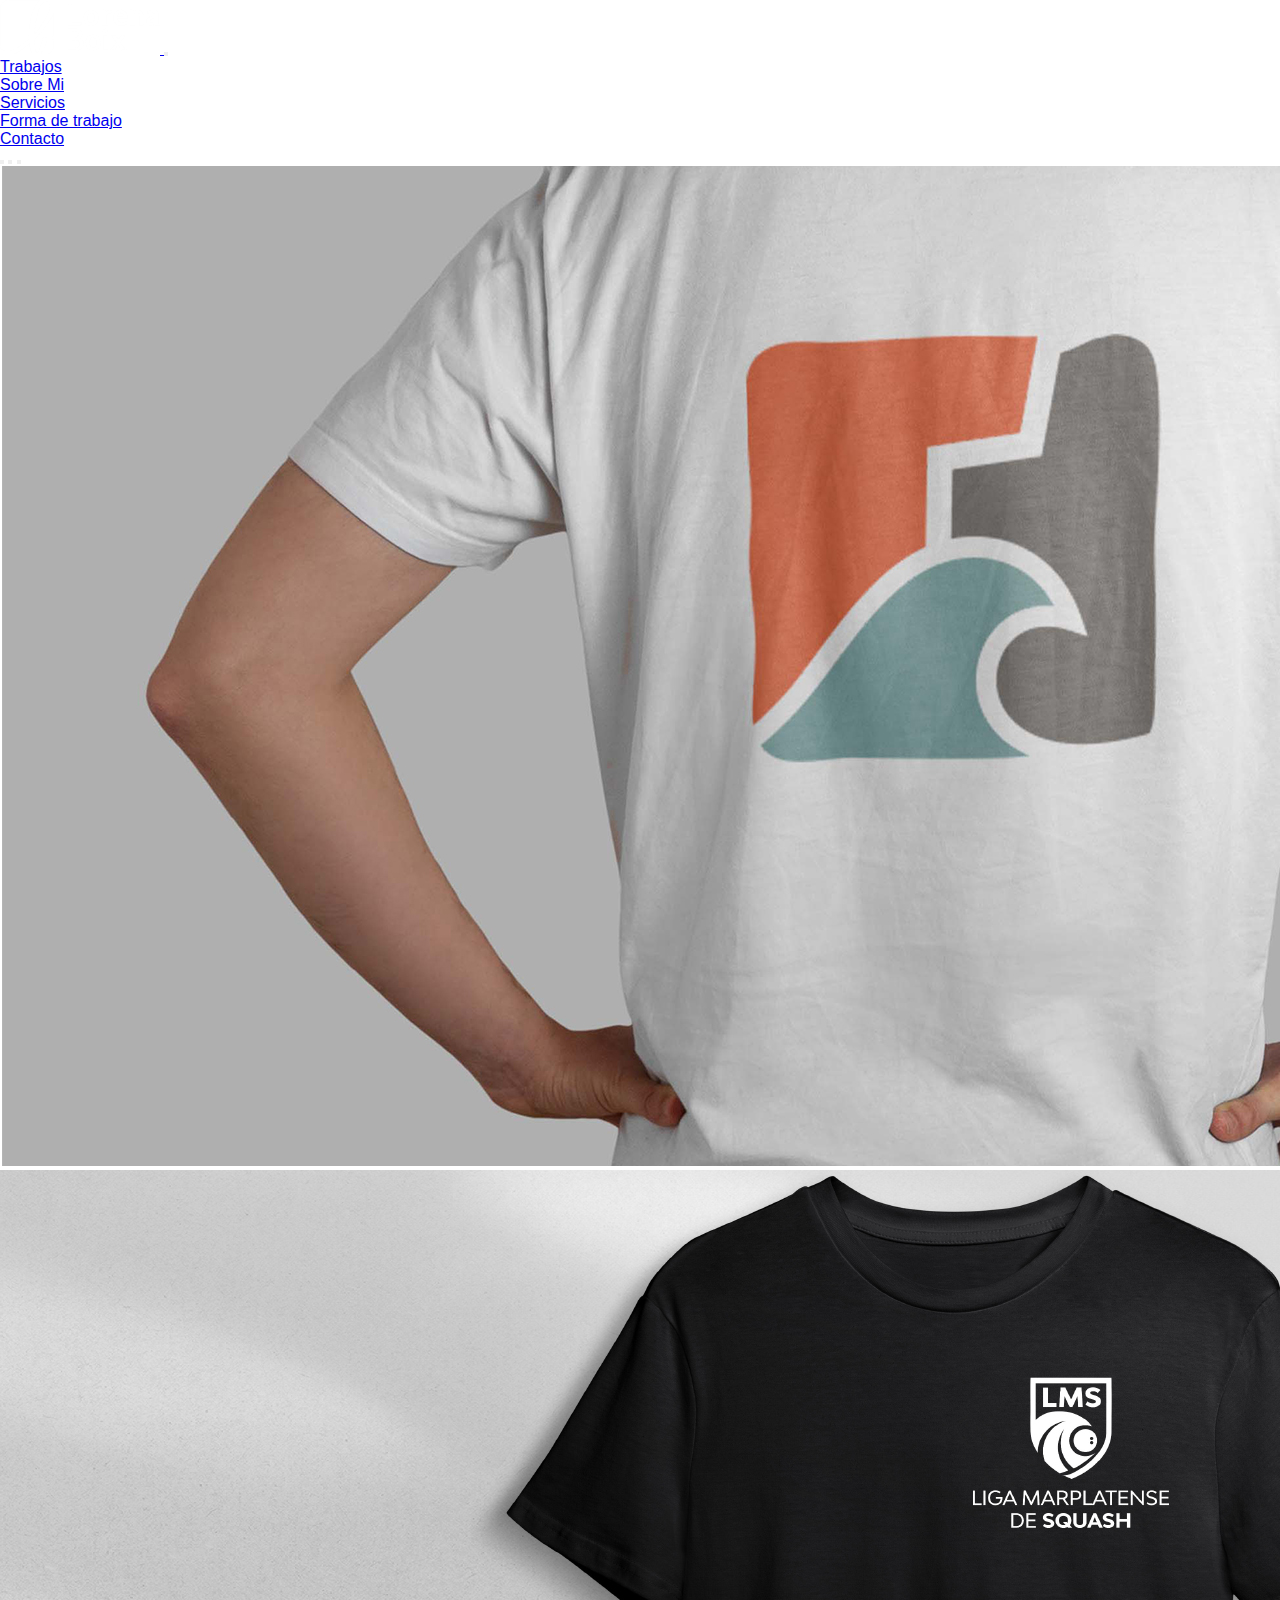
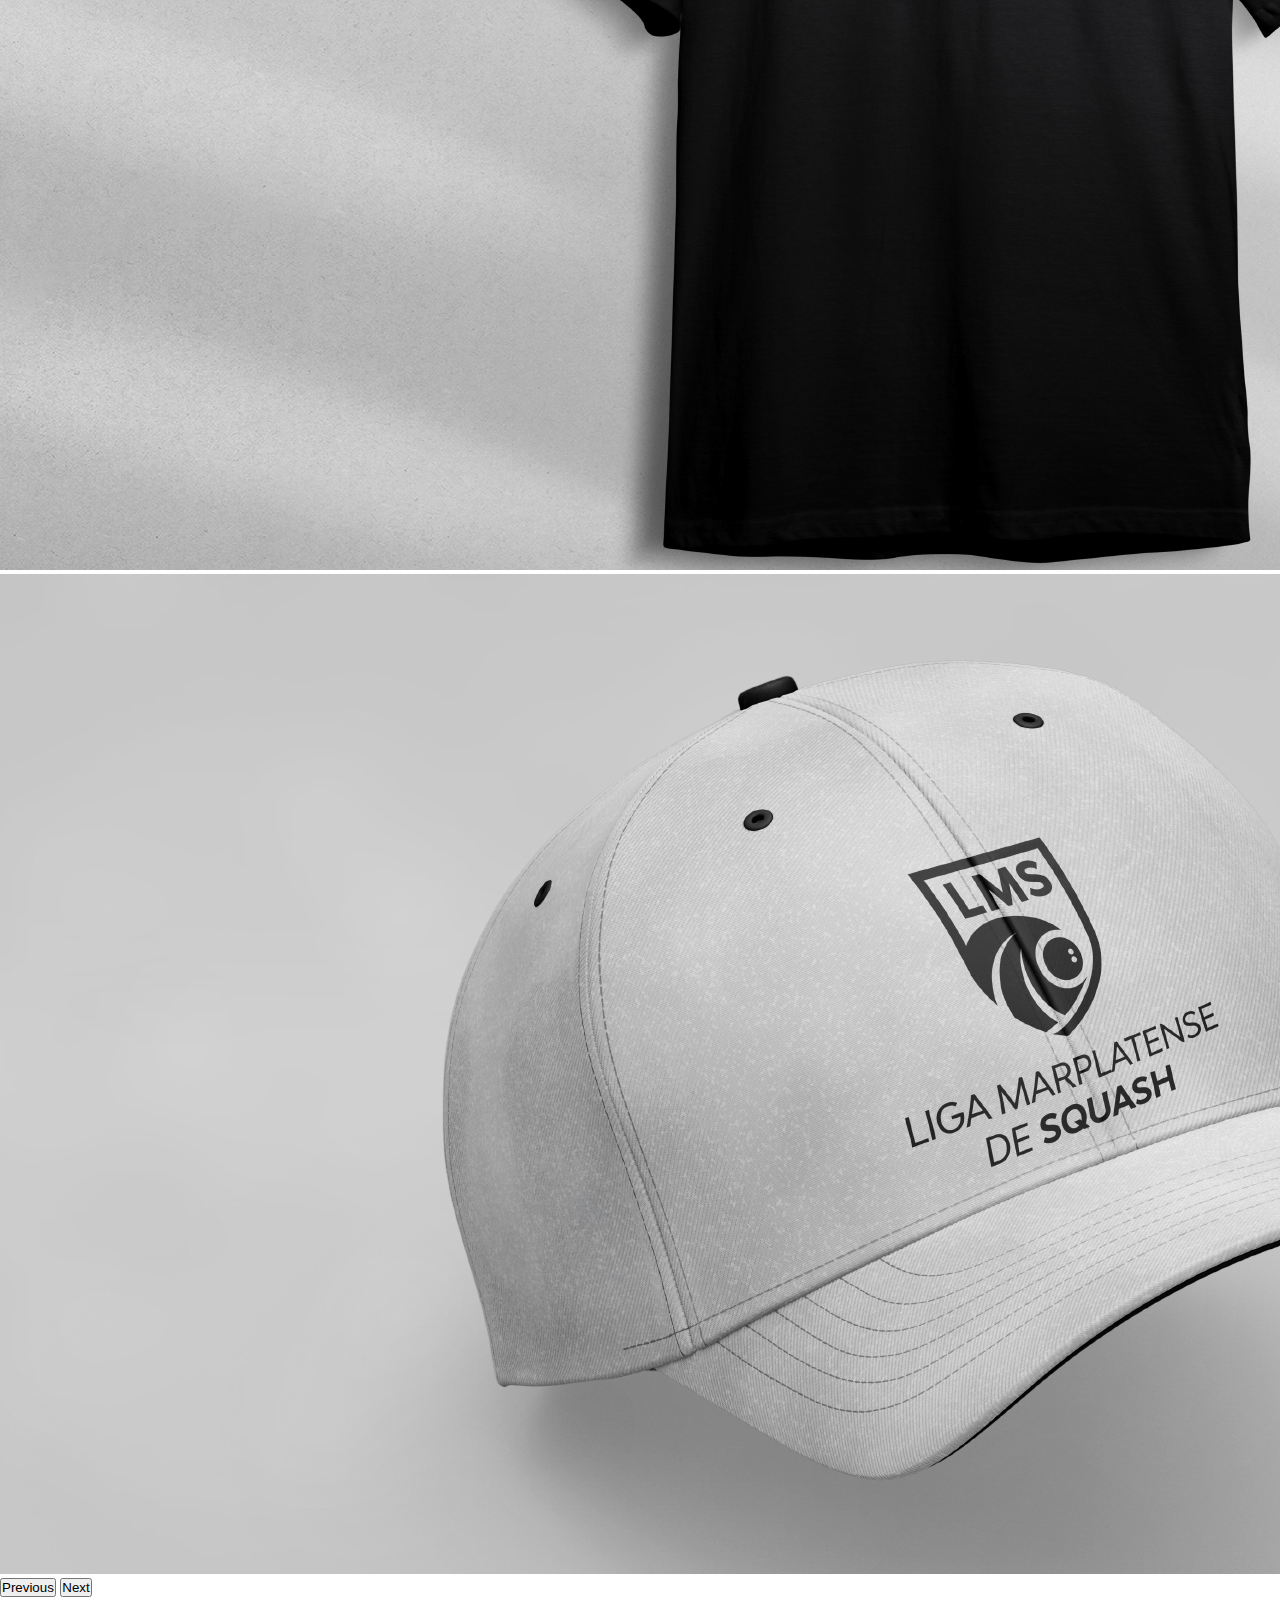
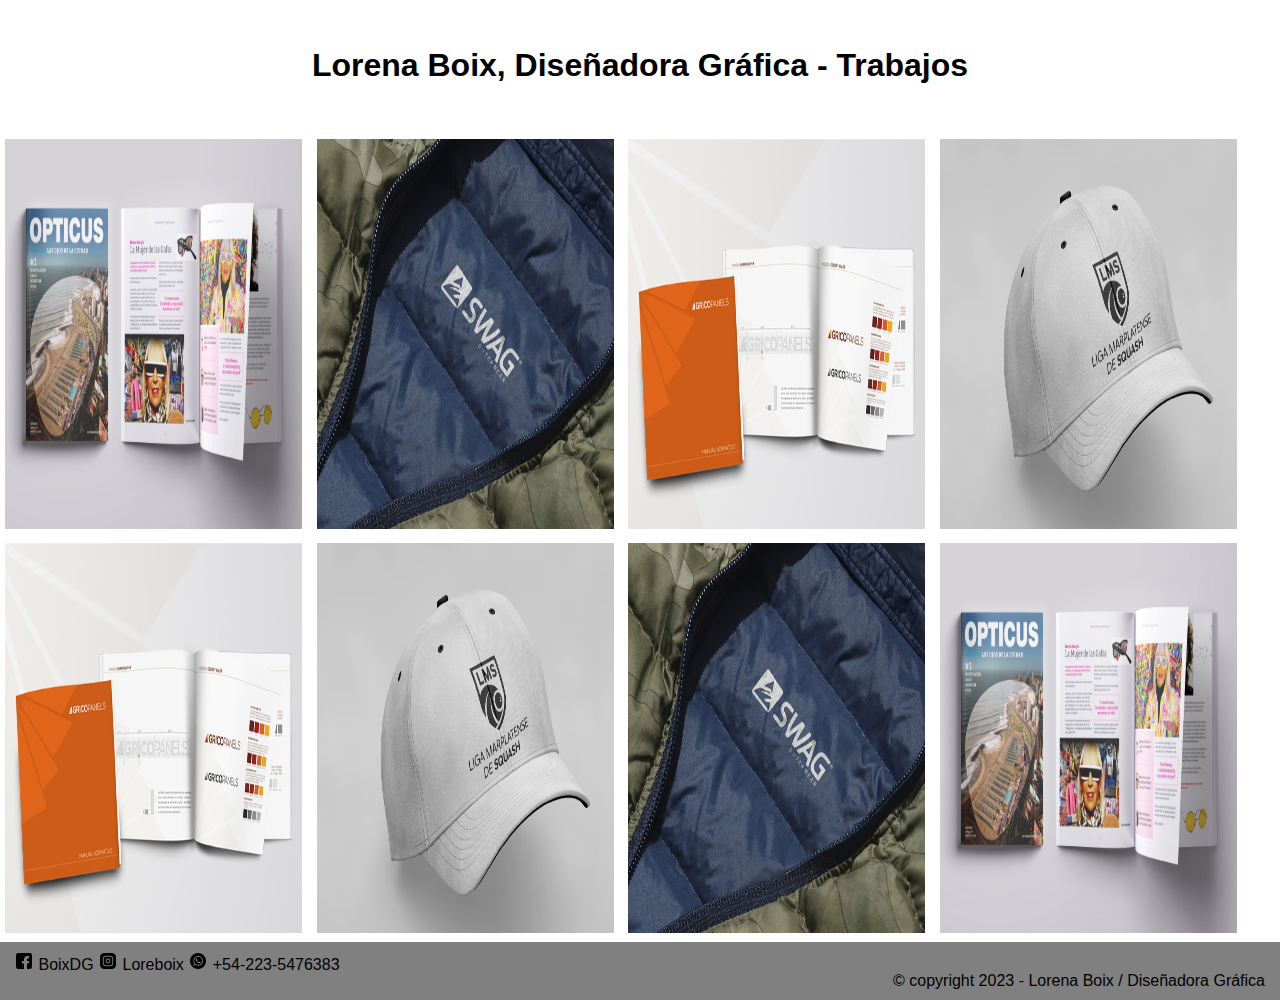
<file: index.html>
<!DOCTYPE html>
<html lang="en">
<head>
    <meta charset="UTF-8">
    <meta http-equiv="X-UA-Compatible" content="IE=edge">
    <meta name="viewport" content="width=device-width, initial-scale=1.0">
    <meta name="keywords" content="Diseño,Diseñadora,grafico,logo,marca,isologo,estudio">
    <meta name="description" content="Estudio de Diseño gráfico , Branding - Diseño de identidad corporativa, Diseño Web - Diseño y desarrollo de web institucional y ecommerce. Personalizada, funcional responsiva. Redes Sociales - Conecta con tu audiencia, con diseños que te identifiquen en tus redes sociales. Post, feed y stories de Instagram. ">
    <title>BOIX DG</title>
    <link rel="shortcut icon" href="./Imagenes/logo rojo.png" type="image/x-icon">
    <!-- esto hay que copiar para que relacione todos los paquetes de bootstrap -->
    <link href="https://cdn.jsdelivr.net/npm/bootstrap@5.3.0-alpha3/dist/css/bootstrap.min.css" rel="stylesheet" integrity="sha384-KK94CHFLLe+nY2dmCWGMq91rCGa5gtU4mk92HdvYe+M/SXH301p5ILy+dN9+nJOZ" crossorigin="anonymous">
    <link rel="stylesheet" href="./sass/main.css">
</head>
<body>
    <header class="navbar sticky-top navbar-expand-lg navbar-dark bg-danger">
        <nav class="container-fluid">
          <a class="navbar-brand" href="#">
            <img src="./Imagenes/logo bco.png" alt="Logo blanco Boix" width="160" height="54" class="d-inline-block align-text-top">
          </a>
          <button class="navbar-toggler" type="button" data-bs-toggle="collapse" data-bs-target="#navbarSupportedContent" aria-controls="navbarSupportedContent" aria-expanded="false" aria-label="Toggle navigation">
            <span class="navbar-toggler-icon"></span>
          </button>
          <div class="collapse navbar-collapse" id="navbarSupportedContent">
            <ul class="navbar-nav me-auto mb-2 mb-lg-0">
              <li class="nav-item">
                <a class="nav-link active" aria-current="page" href="./index.html">Trabajos</a>
              </li>
              <li class="nav-item">
                <a class="nav-link" href="./Html/Sobremi.html">Sobre Mi</a>
              </li>
              <li class="nav-item">
                <a class="nav-link" href="./Html/servicios.html">Servicios</a>                           
              </li>
              <li class="nav-item">
                <a class="nav-link" href="./Html/formasdetrabajo.html">Forma de trabajo</a>
              </li>
              <li class="nav-item">
                <a class="nav-link" href="./Html/contacto.html">Contacto</a>
              </li>
            </ul>
            </div>
          </nav>
    </header>
    <div id="carouselExampleIndicators" class="carousel slide">
        <div class="carousel-indicators">
          <button type="button" data-bs-target="#carouselExampleIndicators" data-bs-slide-to="0" class="active" aria-current="true" aria-label="Slide 1"></button>
          <button type="button" data-bs-target="#carouselExampleIndicators" data-bs-slide-to="1" aria-label="Slide 2"></button>
          <button type="button" data-bs-target="#carouselExampleIndicators" data-bs-slide-to="2" aria-label="Slide 3"></button>
        </div>
        <div class="carousel-inner">
          <div class="carousel-item active">
            <img src="./Imagenes/banner 2.jpg" class="d-block w-100" alt="Grico...">
          </div>
          <div class="carousel-item">
            <img src="./Imagenes/banner 1.jpg" class="d-block w-100" alt="...">
          </div>
          <div class="carousel-item">
            <img src="./Imagenes/banner 3.jpg" class="d-block w-100" alt="...">
          </div>
        </div>
        <button class="carousel-control-prev" type="button" data-bs-target="#carouselExampleIndicators" data-bs-slide="prev">
          <span class="carousel-control-prev-icon" aria-hidden="true"></span>
          <span class="visually-hidden">Previous</span>
        </button>
        <button class="carousel-control-next" type="button" data-bs-target="#carouselExampleIndicators" data-bs-slide="next">
          <span class="carousel-control-next-icon" aria-hidden="true"></span>
          <span class="visually-hidden">Next</span>
        </button>
    </div>
    <menu class="contenido">
        <h1>Lorena Boix, Diseñadora Gráfica - Trabajos</h1>
    </menu>
    <section class="clientes">
        <DIv>
            <img id="t1" src="./Imagenes/Opticus_prod.jpg" class="img-thumbnail"alt="Opticus">
            <img id="t2" src="./Imagenes/Swag_prod.jpg" class="img-thumbnail" alt="Swag">
            <img id="t3" src="./Imagenes/Grico_prod.jpg" class="img-thumbnail" alt="Grico">
            <img id="t4" src="./Imagenes/LigaMDP_prod.jpg" class="img-thumbnail" alt="LigaMS">
        </DIv>
        <DIv>
            <img id="t1" src="./Imagenes/Grico_prod.jpg" class="img-thumbnail" alt="ligams">
            <img id="t2" src="./Imagenes/LigaMDP_prod.jpg" class="img-thumbnail" alt="Ligams">
            <img id="t3" src="./Imagenes/Swag_prod.jpg" class="img-thumbnail" alt="Swag">
            <img id="t4" src="./Imagenes/Opticus_prod.jpg" class="img-thumbnail" alt="Opticus">
        </DIv>
    </section>
    <footer>
        <section>
            <div class="redes ">
                <img src="./Imagenes/Iconos/facebook.png" alt="Fac">
                <label for="">BoixDG</label>
                <img src="./Imagenes/Iconos/instagram.png" alt="instagram">
                <label for="">Loreboix</label>
                <img src="./Imagenes/Iconos/whatsapp.png" alt="Whatsapp">                       
                <label for="">+54-223-5476383</label>                                                                         
            </div>
            <div class="copy">
                &copy; copyright 2023 - Lorena Boix / Diseñadora Gráfica 
            </div>
        
        </section>
    </footer>
            
<script src="https://cdn.jsdelivr.net/npm/bootstrap@5.3.0-alpha3/dist/js/bootstrap.bundle.min.js" integrity="sha384-ENjdO4Dr2bkBIFxQpeoTz1HIcje39Wm4jDKdf19U8gI4ddQ3GYNS7NTKfAdVQSZe" crossorigin="anonymous"></script>    
</body>
</html>
</file>
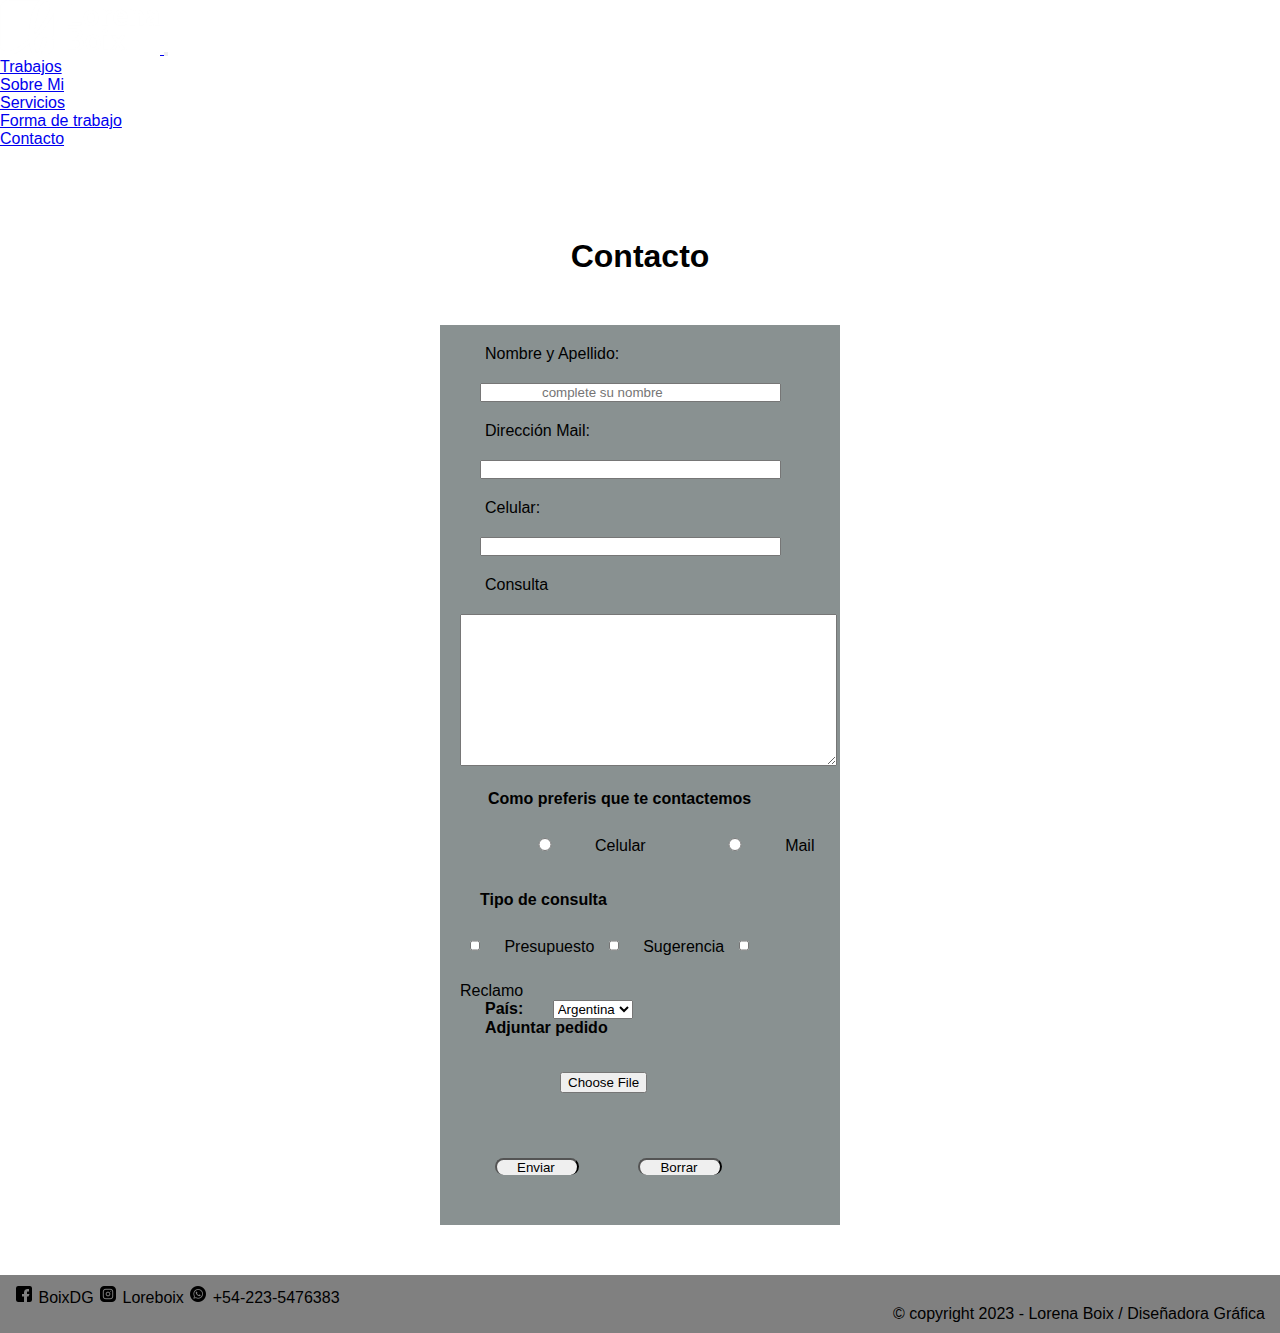
<file: Html/contacto.html>
<!DOCTYPE html>
<html lang="en">
<head>
    <meta charset="UTF-8">
    <meta http-equiv="X-UA-Compatible" content="IE=edge">
    <meta name="viewport" content="width=device-width, initial-scale=1.0">
    <meta name="keywords" content="Diseño,Diseñadora,grafico,logo,marca,isologo,estudio">
    <meta name="description" content="Estudio de Diseño gráfico , Branding - Diseño de identidad corporativa, Diseño Web - Diseño y desarrollo de web institucional y ecommerce. Personalizada, funcional responsiva. Redes Sociales - Conecta con tu audiencia, con diseños que te identifiquen en tus redes sociales. Post, feed y stories de Instagram. ">
    <title>Contacto</title>
    <link rel="shortcut icon" href="../Imagenes/logo rojo.png" type="image/x-icon">
    <link rel="stylesheet" href="../sass/main.css">
    <link href="https://cdn.jsdelivr.net/npm/bootstrap@5.3.0-alpha3/dist/css/bootstrap.min.css" rel="stylesheet" integrity="sha384-KK94CHFLLe+nY2dmCWGMq91rCGa5gtU4mk92HdvYe+M/SXH301p5ILy+dN9+nJOZ" crossorigin="anonymous">
    <enlace rel="preconectar" href="https://fonts.googleapis.com">
    <enlace rel="preconectar" href="https://fonts.gstatic.com" crossorigin>
    <enlace href="https: //fonts.googleapis.com/css2? family= Inter:wght@700 & family= Marcador+permanente & display=swap" rel="hoja de estilo">
</head>
<body>
    <header class="navbar sticky-top navbar-expand-lg navbar-dark bg-danger">
        <div class="container-fluid">
          <a class="navbar-brand" href="#">
            <img src="../Imagenes/logo bco.png" alt="Logo blanco Boix" width="160" height="54" class="d-inline-block align-text-top">
          </a>
          <button class="navbar-toggler" type="button" data-bs-toggle="collapse" data-bs-target="#navbarSupportedContent" aria-controls="navbarSupportedContent" aria-expanded="false" aria-label="Toggle navigation">
            <span class="navbar-toggler-icon"></span>
          </button>
            <div class="collapse navbar-collapse" id="navbarSupportedContent">
                <ul class="navbar-nav me-auto mb-2 mb-lg-0">
                    <li class="nav-item">
                        <a class="nav-link" href="../index.html">Trabajos</a>
                    </li>
                    <li class="nav-item">
                        <a class="nav-link" href="./Sobremi.html">Sobre Mi</a>
                    </li>
                    <li class="nav-item">
                        <a class="nav-link" href="./servicios.html">Servicios</a>                           
                    </li>
                    <li class="nav-item">
                        <a class="nav-link" href="./formasdetrabajo.html">Forma de trabajo</a>
                    </li>
                    <li class="nav-item">
                    <a class="nav-link active" aria-current="page" href="./contacto.html">Contacto</a>
                    </li>
                </ul>
            </div>
        </div>
    </header>
    <section class="contenido">
        <h2>Contacto</h2>
    </section>
    <section class="contacto">
        <form action="" method="get" enctype="text/plain">
            <div>
                <label for="nombre_apellido">Nombre y Apellido:</label>	
                <input type="text" name="nombre_apellido" id="" placeholder="complete su nombre" />
                <label for="mail">Dirección Mail:</label>	
                <input type="text" name="mail" required/>
                <label for="celular">Celular:</label>	
                <input type="text" name="celular" required/>            
                <label for="consulta">Consulta</label>
            </div>
            <div>   
                <textarea class="cuadro" name="" id="consulta" cols="45" rows="10"></textarea>
            </div>
            <Div>
                <label class="titulocheck" for="cont">Como preferis que te contactemos</label>
                <input class="check" type="radio" name="Cont" id="Celular">Celular
                <input class="check" type="radio" name="Cont" id="mail">Mail
            </Div>
            <p>Tipo de consulta</p>
            <div>
                <input class="checkbox" type="checkbox" value="1"> Presupuesto
                <input class="checkbox" type="checkbox" value="2"> Sugerencia
                <input class="checkbox" type="checkbox" value="3"> Reclamo
            </div>
            <label class="pais" for="">País:</label>
            <select name="" id="">
                <option value="Arg">Argentina</option>
                <option value="Uru">Uruguay</option>                
                <option value="Esp">España</option>
                <option value="Ita">Italia</option>

            </select>                    
            <Div class="cuadroAdjuntar">
                <label class="pais" for="file">Adjuntar pedido</label>
                <input class="adjunto" type="file" name="" id="">
            </Div>
            <div>
                <input class="botones" type="submit" value="Enviar">
                <input class="botones" type="reset" value="Borrar">
            </div>        
        </form>
        
    </section>
    <footer>
        <section>
            <div class="redes ">
                <img src="../Imagenes/Iconos/facebook.png" alt="Fac">
                <label for="">BoixDG</label>
                <img src="../Imagenes/Iconos/instagram.png" alt="instagram">
                <label for="">Loreboix</label>
                <img src="../Imagenes/Iconos/whatsapp.png" alt="Whatsapp">                       
                <label for="">+54-223-5476383</label>                                                                         
            </div>
            <div class="copy">
                &copy; copyright 2023 - Lorena Boix / Diseñadora Gráfica 
            </div>
        </section>
    </footer>
<script src="https://cdn.jsdelivr.net/npm/bootstrap@5.3.0-alpha3/dist/js/bootstrap.bundle.min.js" integrity="sha384-ENjdO4Dr2bkBIFxQpeoTz1HIcje39Wm4jDKdf19U8gI4ddQ3GYNS7NTKfAdVQSZe" crossorigin="anonymous"></script>
</body>
</html>
</file>
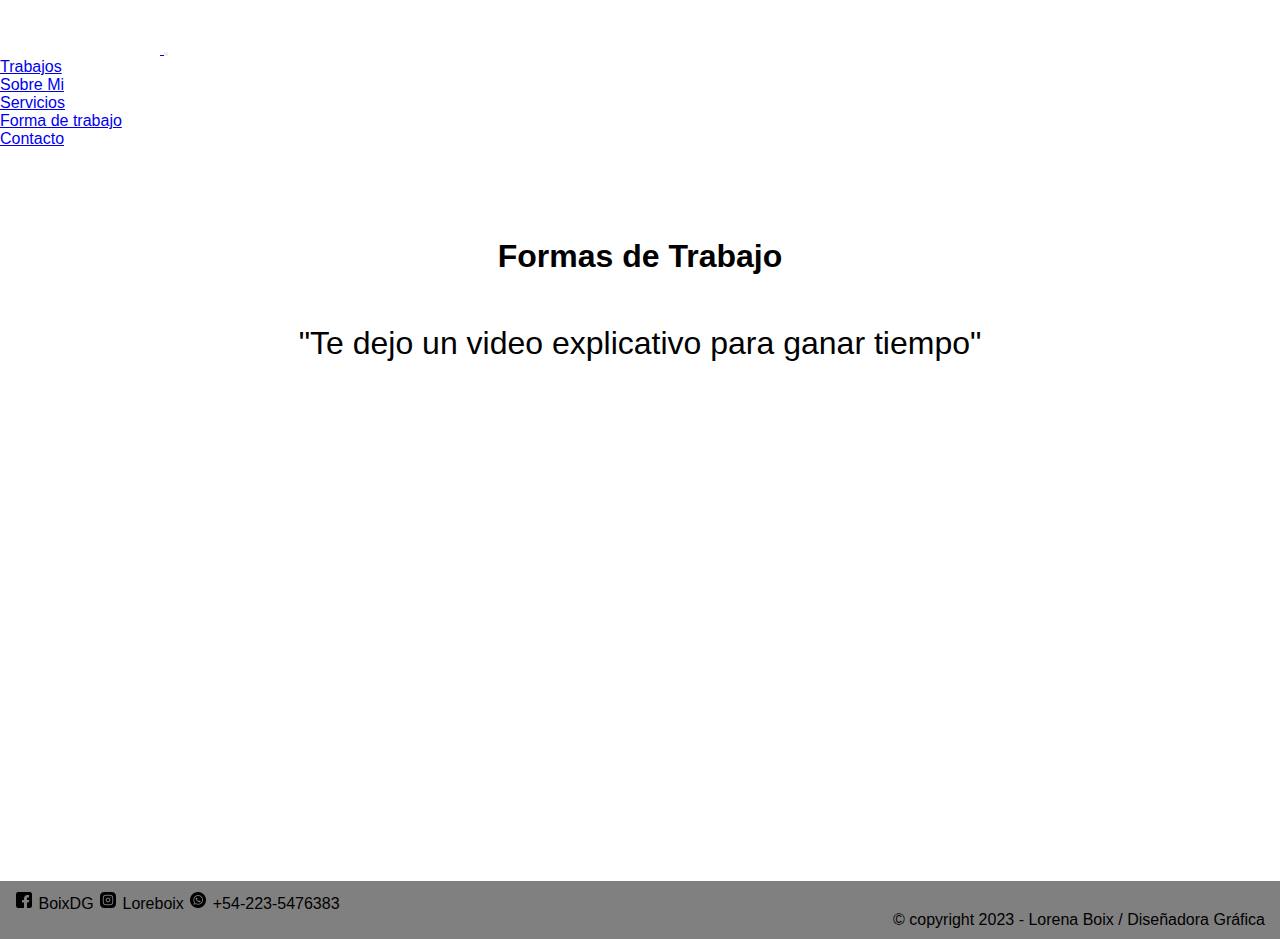
<file: Html/formasdetrabajo.html>
<!DOCTYPE html>
<html lang="en">
<head>
    <meta charset="UTF-8">
    <meta http-equiv="X-UA-Compatible" content="IE=edge">
    <meta name="viewport" content="width=device-width, initial-scale=1.0">
    <meta name="keywords" content="Diseño,Diseñadora,grafico,logo,marca,isologo,estudio">
    <meta name="description" content="Estudio de Diseño gráfico , Branding - Diseño de identidad corporativa, Diseño Web - Diseño y desarrollo de web institucional y ecommerce. Personalizada, funcional responsiva. Redes Sociales - Conecta con tu audiencia, con diseños que te identifiquen en tus redes sociales. Post, feed y stories de Instagram. ">
    <title>Formas de Trabajo</title>
    <link rel="shortcut icon" href="../Imagenes/logo rojo.png" type="image/x-icon">
    <link rel="stylesheet" href="../sass/main.css">
    <link href="https://cdn.jsdelivr.net/npm/bootstrap@5.3.0-alpha3/dist/css/bootstrap.min.css" rel="stylesheet" integrity="sha384-KK94CHFLLe+nY2dmCWGMq91rCGa5gtU4mk92HdvYe+M/SXH301p5ILy+dN9+nJOZ" crossorigin="anonymous">
    <enlace rel="preconectar" href="https://fonts.googleapis.com">
    <enlace rel="preconectar" href="https://fonts.gstatic.com" crossorigin>
    <enlace href="https: //fonts.googleapis.com/css2? family= Inter:wght@700 & family= Marcador+permanente & display=swap" rel="hoja de estilo">
</head>
<body>
    <header class="navbar sticky-top navbar-expand-lg navbar-dark bg-danger">
        <div class="container-fluid">
          <a class="navbar-brand" href="#">
            <img src="../Imagenes/logo bco.png" alt="Logo blanco Boix" width="160" height="54" class="d-inline-block align-text-top">
          </a>
          <button class="navbar-toggler" type="button" data-bs-toggle="collapse" data-bs-target="#navbarSupportedContent" aria-controls="navbarSupportedContent" aria-expanded="false" aria-label="Toggle navigation">
            <span class="navbar-toggler-icon"></span>
          </button>
            <div class="collapse navbar-collapse" id="navbarSupportedContent">
                <ul class="navbar-nav me-auto mb-2 mb-lg-0">
                    <li class="nav-item">
                        <a class="nav-link" href="../index.html">Trabajos</a>
                    </li>
                    <li class="nav-item">
                        <a class="nav-link" href="./Sobremi.html">Sobre Mi</a>
                    </li>
                    <li class="nav-item">
                        <a class="nav-link" href="./servicios.html">Servicios</a>                           
                    </li>
                    <li class="nav-item">
                        <a class="nav-link active" aria-current="page" href="./formasdetrabajo.html">Forma de trabajo</a>
                    </li>
                    <li class="nav-item">
                    <a class="nav-link" href="./contacto.html">Contacto</a>
                    </li>
                </ul>
            </div>
        </div>
    </header>
    <section class="contenido">
        <h2>Formas de Trabajo</h2>
    </section>
    <section class="formasDeTrabajo">
        <div class="formasDeTrabajo_text">
           <p>"Te dejo un video explicativo para ganar tiempo"</p>
        </div>
        <div class="formasDeTrabajo_video">
            <iframe width="560" height="315" src="https://www.youtube.com/embed/viQddsuEiFY" title="YouTube video player" frameborder="0" allow="accelerometer; autoplay; clipboard-write; encrypted-media; gyroscope; picture-in-picture; web-share" allowfullscreen></iframe>
        </div>   
    </section>
    <footer>
        <section>
            <div class="redes ">
                <img src="../Imagenes/Iconos/facebook.png" alt="Fac">
                <label for="">BoixDG</label>
                <img src="../Imagenes/Iconos/instagram.png" alt="instagram">
                <label for="">Loreboix</label>
                <img src="../Imagenes/Iconos/whatsapp.png" alt="Whatsapp">                       
                <label for="">+54-223-5476383</label>                                                                         
            </div>
            <div class="copy">
                &copy; copyright 2023 - Lorena Boix / Diseñadora Gráfica 
            </div>
        </section>
    </footer>
<script src="https://cdn.jsdelivr.net/npm/bootstrap@5.3.0-alpha3/dist/js/bootstrap.bundle.min.js" integrity="sha384-ENjdO4Dr2bkBIFxQpeoTz1HIcje39Wm4jDKdf19U8gI4ddQ3GYNS7NTKfAdVQSZe" crossorigin="anonymous"></script>
</body>
</html>
</file>
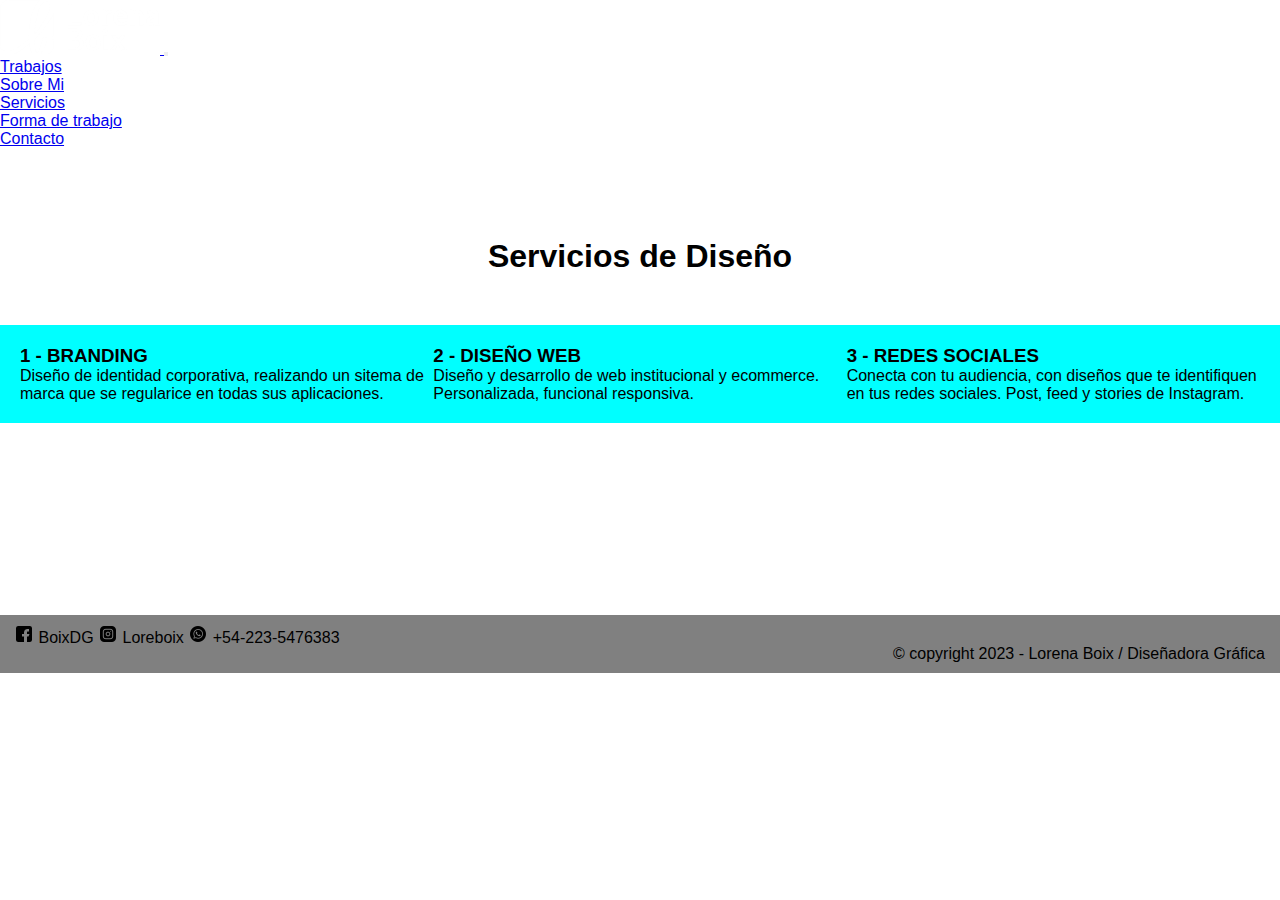
<file: Html/servicios.html>
<!DOCTYPE html>
<html lang="en">
<head>
    <meta charset="UTF-8">
    <meta http-equiv="X-UA-Compatible" content="IE=edge">
    <meta name="viewport" content="width=device-width, initial-scale=1.0">
    <meta name="keywords" content="Diseño,Diseñadora,grafico,logo,marca,isologo,estudio">
    <meta name="description" content="Estudio de Diseño gráfico , Branding - Diseño de identidad corporativa, Diseño Web - Diseño y desarrollo de web institucional y ecommerce. Personalizada, funcional responsiva. Redes Sociales - Conecta con tu audiencia, con diseños que te identifiquen en tus redes sociales. Post, feed y stories de Instagram. ">
    <title>Servicios</title>
    <link rel="shortcut icon" href="../Imagenes/logo rojo.png" type="image/x-icon">
    <link href="https://cdn.jsdelivr.net/npm/bootstrap@5.3.0-alpha3/dist/css/bootstrap.min.css" rel="stylesheet" integrity="sha384-KK94CHFLLe+nY2dmCWGMq91rCGa5gtU4mk92HdvYe+M/SXH301p5ILy+dN9+nJOZ" crossorigin="anonymous">
    <link rel="stylesheet" href="../sass/main.css">
    <enlace rel="preconectar" href="https://fonts.googleapis.com">
    <enlace rel="preconectar" href="https://fonts.gstatic.com" crossorigin>
    <enlace href="https: //fonts.googleapis.com/css2? family= Inter:wght@700 & family= Marcador+permanente & display=swap" rel="hoja de estilo">
</head>
<body>
    <header class="navbar sticky-top navbar-expand-lg navbar-dark bg-danger">
        <div class="container-fluid">
          <a class="navbar-brand" href="#">
            <img src="../Imagenes/logo bco.png" alt="Logo blanco Boix" width="160" height="54" class="d-inline-block align-text-top">
          </a>
          <button class="navbar-toggler" type="button" data-bs-toggle="collapse" data-bs-target="#navbarSupportedContent" aria-controls="navbarSupportedContent" aria-expanded="false" aria-label="Toggle navigation">
            <span class="navbar-toggler-icon"></span>
          </button>
          <div class="collapse navbar-collapse" id="navbarSupportedContent">
            <ul class="navbar-nav me-auto mb-2 mb-lg-0">
              <li class="nav-item">
                <a class="nav-link" href="../index.html">Trabajos</a>
              </li>
              <li class="nav-item">
                <a class="nav-link" href="./Sobremi.html">Sobre Mi</a>
              </li>
              <li class="nav-item">
                <a class="nav-link active" aria-current="page" href="./servicios.html">Servicios</a>                           
              </li>
              <li class="nav-item">
                <a class="nav-link" href="./formasdetrabajo.html">Forma de trabajo</a>
              </li>
              <li class="nav-item">
                <a class="nav-link" href="./contacto.html">Contacto</a>
              </li>
            </ul>
            </div>
        </div>
    </header>
    <div class="contenido">
        <h2>Servicios de Diseño</h2>
    </div>
    <section class="servicios">       
      <div class="branding">
        <h3>1 - BRANDING</h3>
        <p>Diseño de identidad corporativa, realizando un sitema de marca que se regularice en todas sus aplicaciones.  </p>
      </div>
     <div class="diseñoWeb">
        <h3>2 - DISEÑO WEB</h3>
        <p>Diseño y desarrollo de web institucional y ecommerce. Personalizada, funcional responsiva.</p>
      </div>
      <div class="redesSociales">
        <h3>3 - REDES SOCIALES</h3>
        <p>Conecta con tu audiencia, con diseños que te identifiquen en tus redes sociales. Post, feed y stories de Instagram.</p>
      </div>        
    </section>
    <footer>
      <section>
          <div class="redes ">
              <img src="../Imagenes/Iconos/facebook.png" alt="Fac">
              <label for="">BoixDG</label>
              <img src="../Imagenes/Iconos/instagram.png" alt="instagram">
              <label for="">Loreboix</label>
              <img src="../Imagenes/Iconos/whatsapp.png" alt="Whatsapp">                       
              <label for="">+54-223-5476383</label>                                                                         
          </div>
          <div class="copy">
              &copy; copyright 2023 - Lorena Boix / Diseñadora Gráfica 
          </div>
       </section>
    </footer>    
 <script src="https://cdn.jsdelivr.net/npm/bootstrap@5.3.0-alpha3/dist/js/bootstrap.bundle.min.js" integrity="sha384-ENjdO4Dr2bkBIFxQpeoTz1HIcje39Wm4jDKdf19U8gI4ddQ3GYNS7NTKfAdVQSZe" crossorigin="anonymous"></script>    
</body>
</html>
</file>
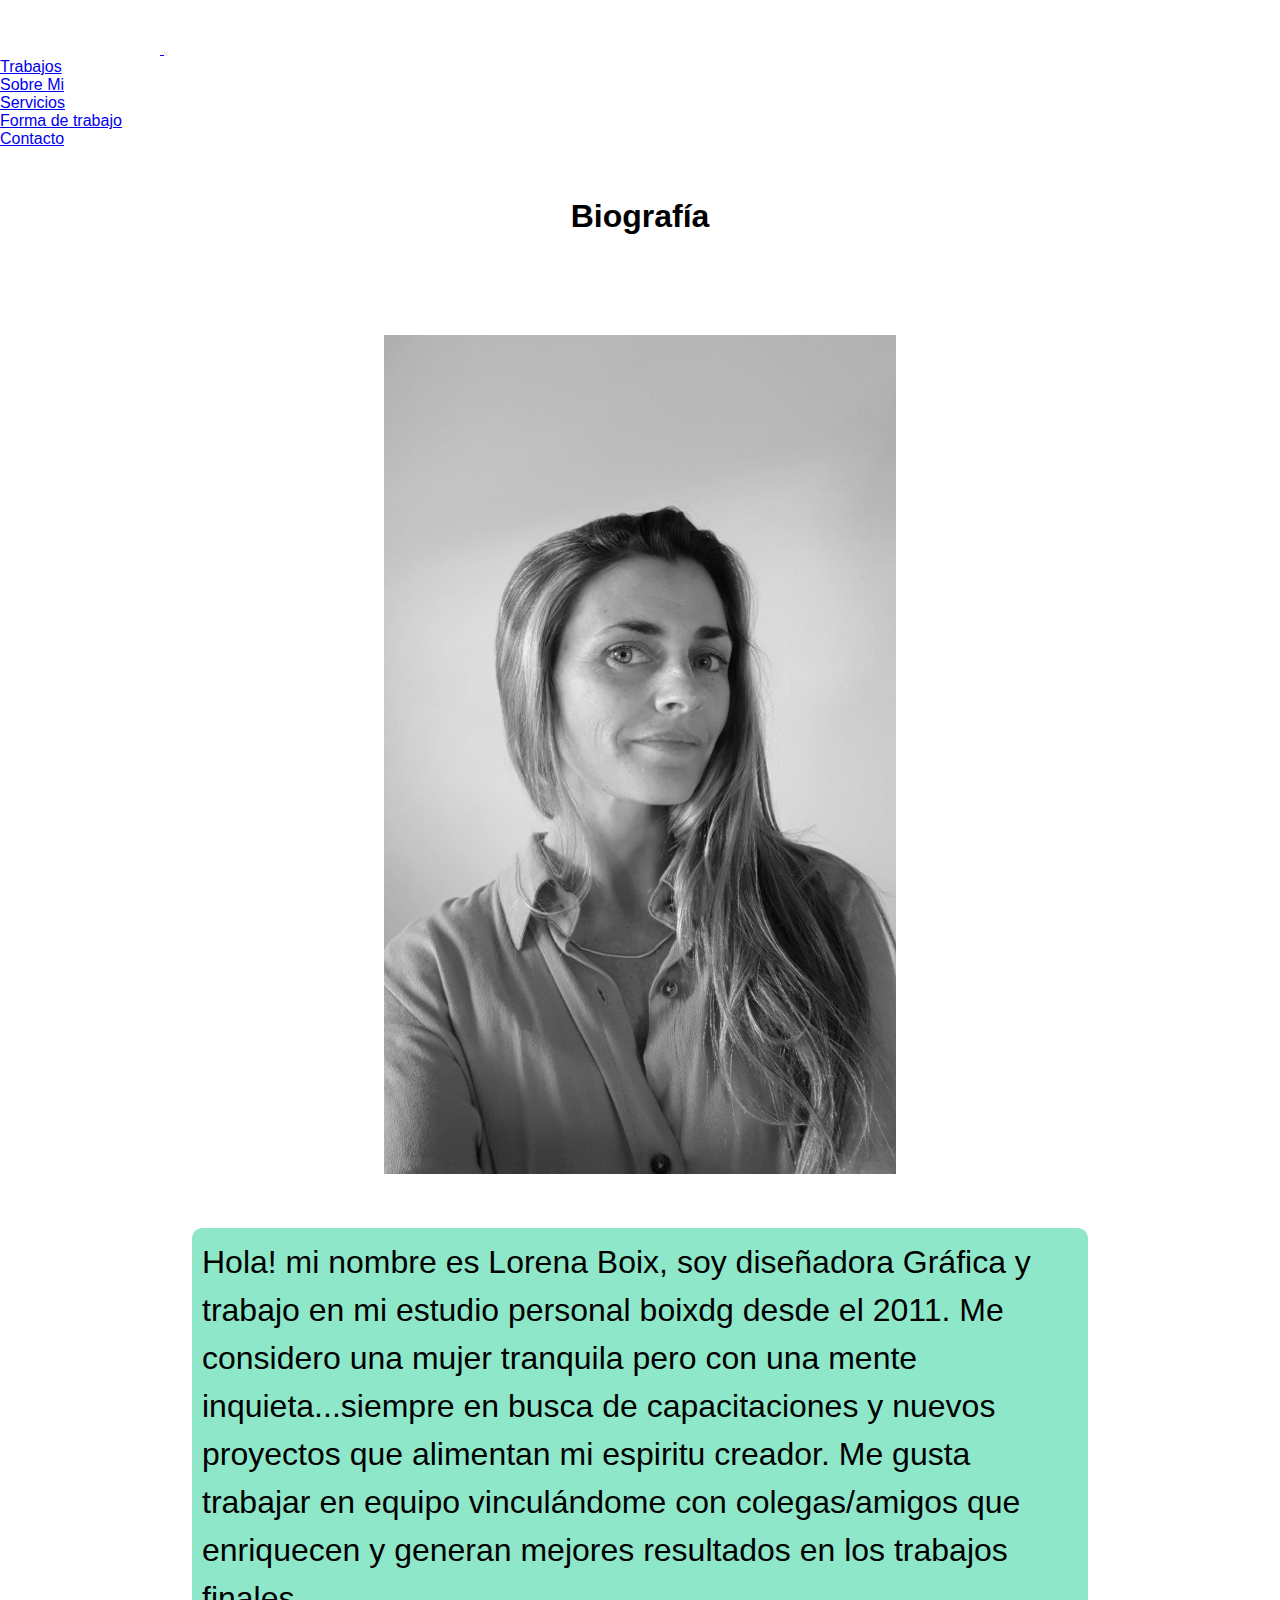
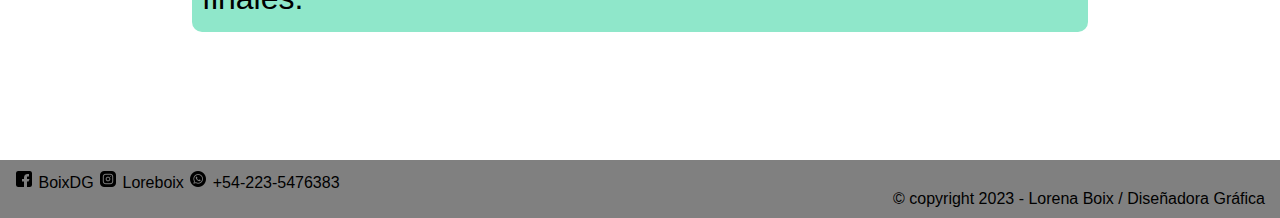
<file: Html/Sobremi.html>
<!DOCTYPE html>
<html lang="en">
<head>
    <meta charset="UTF-8">
    <meta http-equiv="X-UA-Compatible" content="IE=edge">
    <meta name="viewport" content="width=device-width, initial-scale=1.0">
    <meta name="keywords" content="Diseño,Diseñadora,grafico,logo,marca,isologo,estudio">
    <meta name="description" content="Estudio de Diseño gráfico , Branding - Diseño de identidad corporativa, Diseño Web - Diseño y desarrollo de web institucional y ecommerce. Personalizada, funcional responsiva. Redes Sociales - Conecta con tu audiencia, con diseños que te identifiquen en tus redes sociales. Post, feed y stories de Instagram. ">
    <title>Sobre Mi</title>
    <link rel="shortcut icon" href="../Imagenes/logo rojo.png" type="image/x-icon">
    <!-- esto hay que copiar para que relacione todos los paquetes de bootstrap -->
    <link href="https://cdn.jsdelivr.net/npm/bootstrap@5.3.0-alpha3/dist/css/bootstrap.min.css" rel="stylesheet" integrity="sha384-KK94CHFLLe+nY2dmCWGMq91rCGa5gtU4mk92HdvYe+M/SXH301p5ILy+dN9+nJOZ" crossorigin="anonymous">
    <link rel="stylesheet" href="../sass/main.css">
</head>
<body>
    <header class="navbar sticky-top navbar-expand-lg navbar-dark bg-danger">
        <div class="container-fluid">
          <a class="navbar-brand" href="#">
            <img src="../Imagenes/logo bco.png" alt="Logo blanco Boix" width="160" height="54" class="d-inline-block align-text-top">
          </a>
          <button class="navbar-toggler" type="button" data-bs-toggle="collapse" data-bs-target="#navbarSupportedContent" aria-controls="navbarSupportedContent" aria-expanded="false" aria-label="Toggle navigation">
            <span class="navbar-toggler-icon"></span>
          </button>
          <div class="collapse navbar-collapse" id="navbarSupportedContent">
            <ul class="navbar-nav me-auto mb-2 mb-lg-0">
              <li class="nav-item">
                <a class="nav-link"  href="../index.html">Trabajos</a>
              </li>
              <li class="nav-item">
                <a class="nav-link active" aria-current="page" href="./Sobremi.html">Sobre Mi</a>
              </li>
              <li class="nav-item">
                <a class="nav-link" href="./servicios.html">Servicios</a>                           
              </li>
              <li class="nav-item">
                <a class="nav-link" href="./formasdetrabajo.html">Forma de trabajo</a>
              </li>
              <li class="nav-item">
                <a class="nav-link" href="./contacto.html">Contacto</a>
              </li>
            </ul>
            </div>
        </div>
    </header>
    <section class="contenido">
        <h1>Biografía</h1>
    </section>
    <section class="bio" >
        <div class="bio_img">
          <img src="../Imagenes/Foto-Lorena.jpg" alt="lore foto">
        </div>
        <div class="bio_texto">
          <p>Hola! mi nombre es Lorena Boix, soy diseñadora Gráfica y trabajo en mi estudio personal boixdg desde el  2011. Me considero una mujer tranquila pero con una mente inquieta...siempre en busca de capacitaciones y nuevos proyectos que alimentan mi espiritu creador.
                Me gusta trabajar en equipo vinculándome con colegas/amigos que  enriquecen y generan mejores resultados en los trabajos finales.</p>
        </div>
    </section>
    <footer>
        <section>
            <div class="redes ">
                <img src="../Imagenes/Iconos/facebook.png" alt="Fac">
                <label for="">BoixDG</label>
                <img src="../Imagenes/Iconos/instagram.png" alt="instagram">
                <label for="">Loreboix</label>
                <img src="../Imagenes/Iconos/whatsapp.png" alt="Whatsapp">                       
                <label for="">+54-223-5476383</label>                                                                         
            </div>
            <div class="copy">
                &copy; copyright 2023 - Lorena Boix / Diseñadora Gráfica 
            </div>
        
        </section>
    </footer>
            
<script src="https://cdn.jsdelivr.net/npm/bootstrap@5.3.0-alpha3/dist/js/bootstrap.bundle.min.js" integrity="sha384-ENjdO4Dr2bkBIFxQpeoTz1HIcje39Wm4jDKdf19U8gI4ddQ3GYNS7NTKfAdVQSZe" crossorigin="anonymous"></script>    
</body>
</html>
</file>
<file: sass/main.css>
footer {
  width: 100%;
  padding: 10px 0px;
  background: gray;
}
footer section {
  display: flex;
  background-color: gray 224, 70, 70;
  justify-content: space-between;
  margin-left: 15px;
  margin-right: 15px;
}
footer section .copy {
  margin-top: 0px;
  padding-top: 20px;
}
footer section .redes img {
  padding-top: 10px;
  padding: 1px;
  margin-top: 0px;
}
footer section .redes label {
  padding-top: 10px;
  padding: 1px;
  margin-top: 20px;
}

* {
  margin: 0;
  padding: 0;
  box-sizing: border-box;
}

body {
  font-family: "Lato", sans-serif;
}

h1 {
  margin-top: 50px;
  margin-bottom: 50px;
  text-align: center;
  padding: auto;
  font-size: xx-large;
  font-family: "Inter", sans-serif;
}

h2 {
  margin-top: 50px;
  margin-bottom: 50px;
  text-align: center;
  padding: auto;
  font-size: xx-large;
  font-family: "Inter", sans-serif;
}

#t1 {
  max-width: 48%;
  height: 400px;
  margin: 1px;
  padding: 5px;
  display: inline-block;
  margin: auto;
}

#t2 {
  max-width: 48%;
  height: 400px;
  margin: 1px;
  padding: 5px;
  display: inline-block;
  margin: auto;
}

#t3 {
  max-width: 48%;
  height: 400px;
  margin: 1px;
  padding: 5px;
  display: inline-block;
  margin: auto;
}

#t4 {
  max-width: 48%;
  height: 400px;
  margin: 1px;
  padding: 5px;
  display: inline-block;
  margin: auto;
}

@media (max-width: 768px) {
  #t1 {
    max-width: 98%;
    height: 400px;
    margin: 1px;
    padding: 5px;
    display: inline-block;
    margin: 10px;
  }
  #t2 {
    max-width: 98%;
    height: 400px;
    margin: 1px;
    padding: 5px;
    display: inline-block;
    margin: 10px;
  }
  #t3 {
    max-width: 98%;
    height: 400px;
    margin: 1px;
    padding: 5px;
    display: inline-block;
    margin: 10px;
  }
  #t4 {
    max-width: 98%;
    height: 400px;
    margin: 1px;
    padding: 5px;
    display: inline-block;
    margin: 10px;
  }
}
@media (min-width: 992px) {
  #t1:hover {
    transform: scale(1.2);
    transition: 2s;
  }
  #t1 {
    max-width: 24%;
    height: 400px;
    margin: 1px;
    padding: 5px;
    display: inline-block;
    margin: auto;
  }
  #t2:hover {
    transform: scale(1.2);
    transition: 2s;
  }
  #t2 {
    max-width: 24%;
    height: 400px;
    margin: 1px;
    padding: 5px;
    display: inline-block;
    margin: auto;
  }
  #t3:hover {
    transform: scale(1.2);
    transition: 2s;
  }
  #t3 {
    max-width: 24%;
    height: 400px;
    margin: 1px;
    padding: 5px;
    display: inline-block;
    margin: auto;
  }
  #t4:hover {
    transform: scale(1.2);
    transition: 2s;
  }
  #t4 {
    max-width: 24%;
    height: 400px;
    margin: 1px;
    padding: 5px;
    display: inline-block;
    margin: auto;
  }
}
.bio .bio_img img {
  width: 40%;
  height: 40%;
  margin-top: 50px;
  margin-left: 30%;
}
.bio .bio_texto {
  margin-top: 50px;
  margin-left: 15%;
  margin-right: 15%;
  margin-bottom: 10%;
  font-size: xx-large;
  font-family: "Inter", sans-serif;
  background-color: rgb(143, 231, 202);
  padding: 10px;
  line-height: 1.5;
  border-radius: 10px;
}

.contenido h2 {
  padding-top: 50px;
  margin-top: 40px;
  text-align: center;
  padding: auto;
  font-size: xx-large;
  font-family: "Inter", sans-serif;
}

.servicios {
  background-color: aqua;
  padding: 20px;
  margin-bottom: 20px;
  margin-top: 30px;
  display: grid;
  grid-template-columns: 1fr;
}

@media (min-width: 768px) {
  .servicios {
    margin-bottom: 15%;
    display: grid;
    grid-template-columns: 1fr 1fr 1fr;
  }
}
.formasDeTrabajo .formasDeTrabajo_text p {
  margin-top: 40px;
  text-align: center;
  padding: auto;
  font-size: xx-large;
  font-family: "Inter", sans-serif;
}
.formasDeTrabajo .formasDeTrabajo_video iframe {
  margin-top: 50px;
  margin-bottom: 150px;
  margin-left: 20%;
  width: 60%;
}

.contacto form {
  background-color: rgb(137, 145, 145);
  color: 999;
  width: 400px;
  margin: 50px auto;
  padding: 20px;
}
.contacto form label {
  padding-inline: 5px;
  padding-top: 5px;
  margin: 20px;
  white-space: nowrap;
}
.contacto form input {
  padding-inline: 60px;
  margin: 20px;
}
.contacto form p {
  padding-inline: 20px;
  font-weight: bolder;
  margin-top: 20px;
}
.contacto form .pais {
  font-weight: bolder;
}
.contacto form .botones {
  width: 30px;
  margin-left: 35px;
  margin-top: 30px;
  margin-bottom: 30px;
  padding-left: 20px;
  border-bottom: 4px;
  border-radius: 10px;
}
.contacto form .adjunto {
  width: 70px;
  margin-left: 10px;
  margin-top: 30px;
  margin-bottom: 30px;
}
.contacto form .cuadroAdjuntar .adjunto {
  padding: 5px 90px;
  margin-left: opx;
}
.contacto form div .cuadro {
  margin-top: 20px;
  margin-bottom: 20px;
}
.contacto form div .titulocheck {
  padding-inline: 8px;
  font-weight: bolder;
}
.contacto form div .check {
  width: 60px;
  margin-left: 55px;
  margin-top: 30px;
}
.contacto form div .checkbox {
  width: 10px;
  margin-left: 10px;
  margin-top: 30px;
  margin-bottom: 30px;
}/*# sourceMappingURL=main.css.map */
</file>
